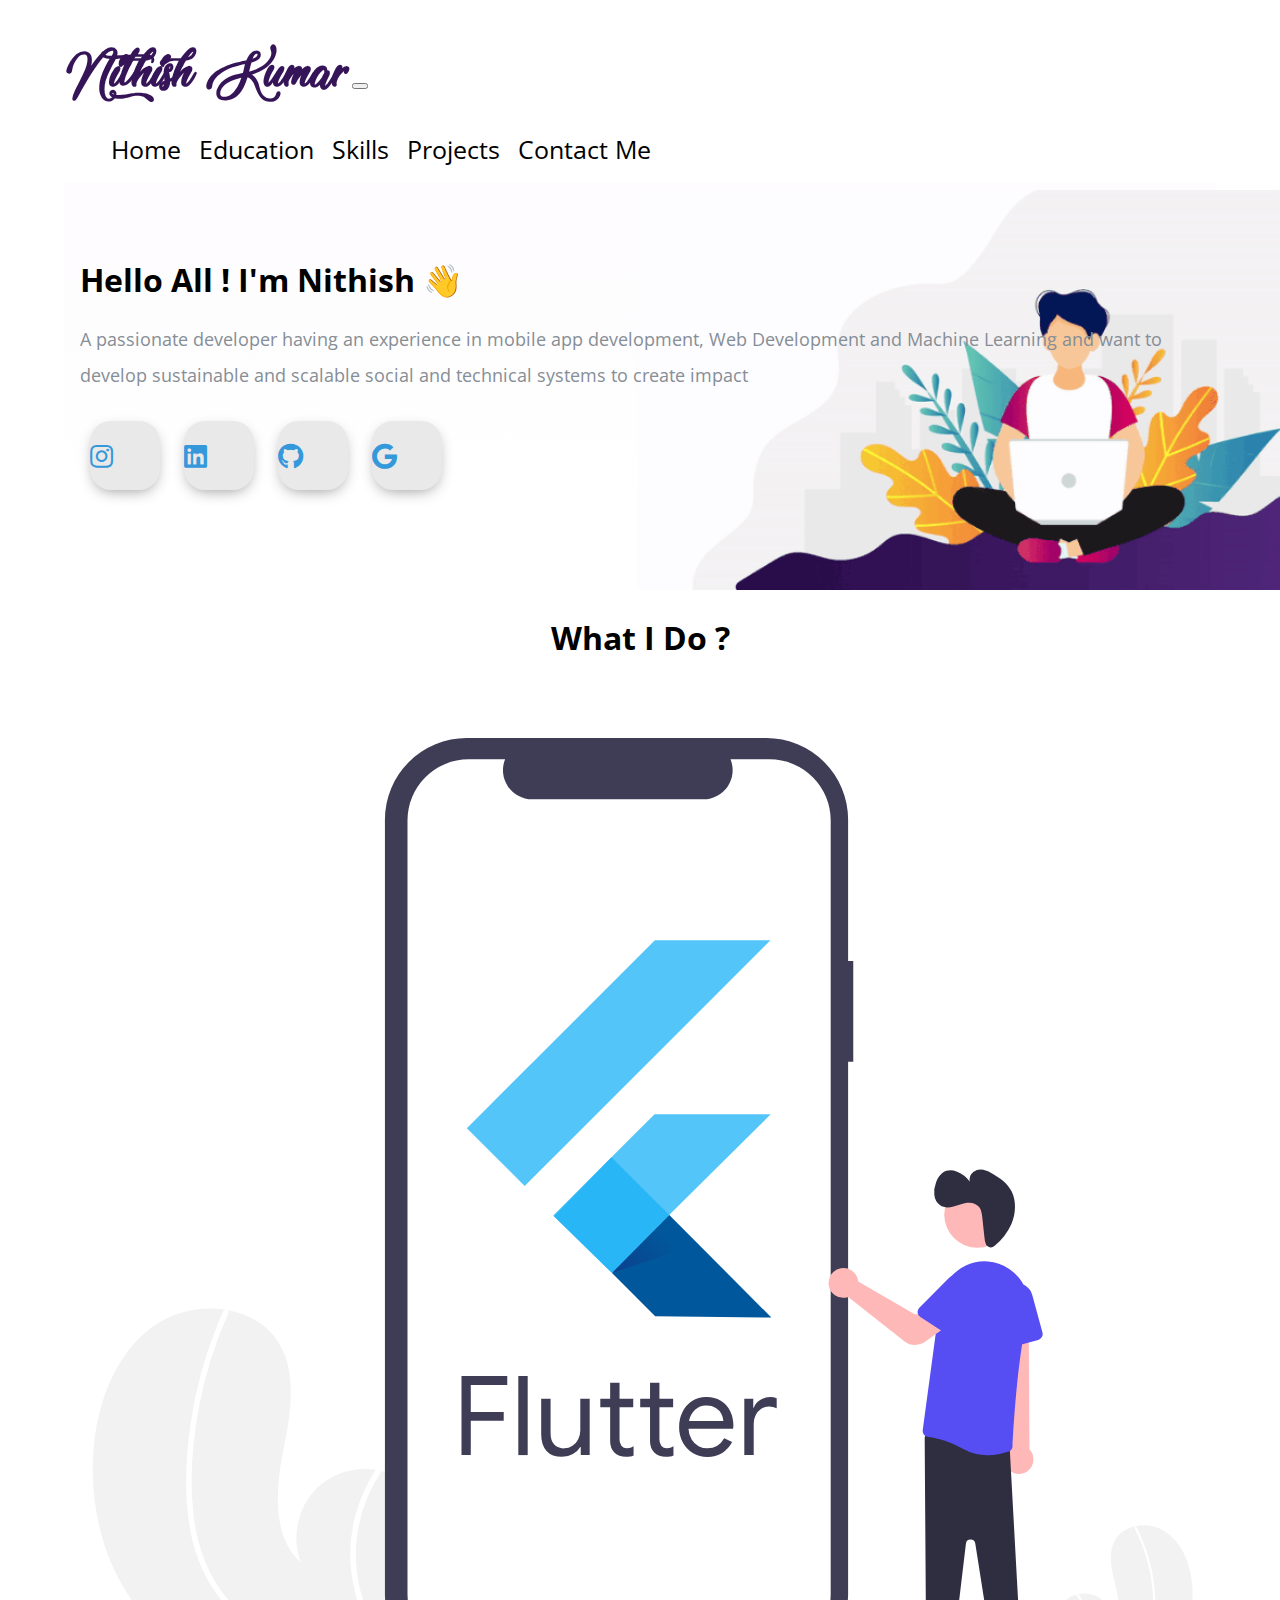
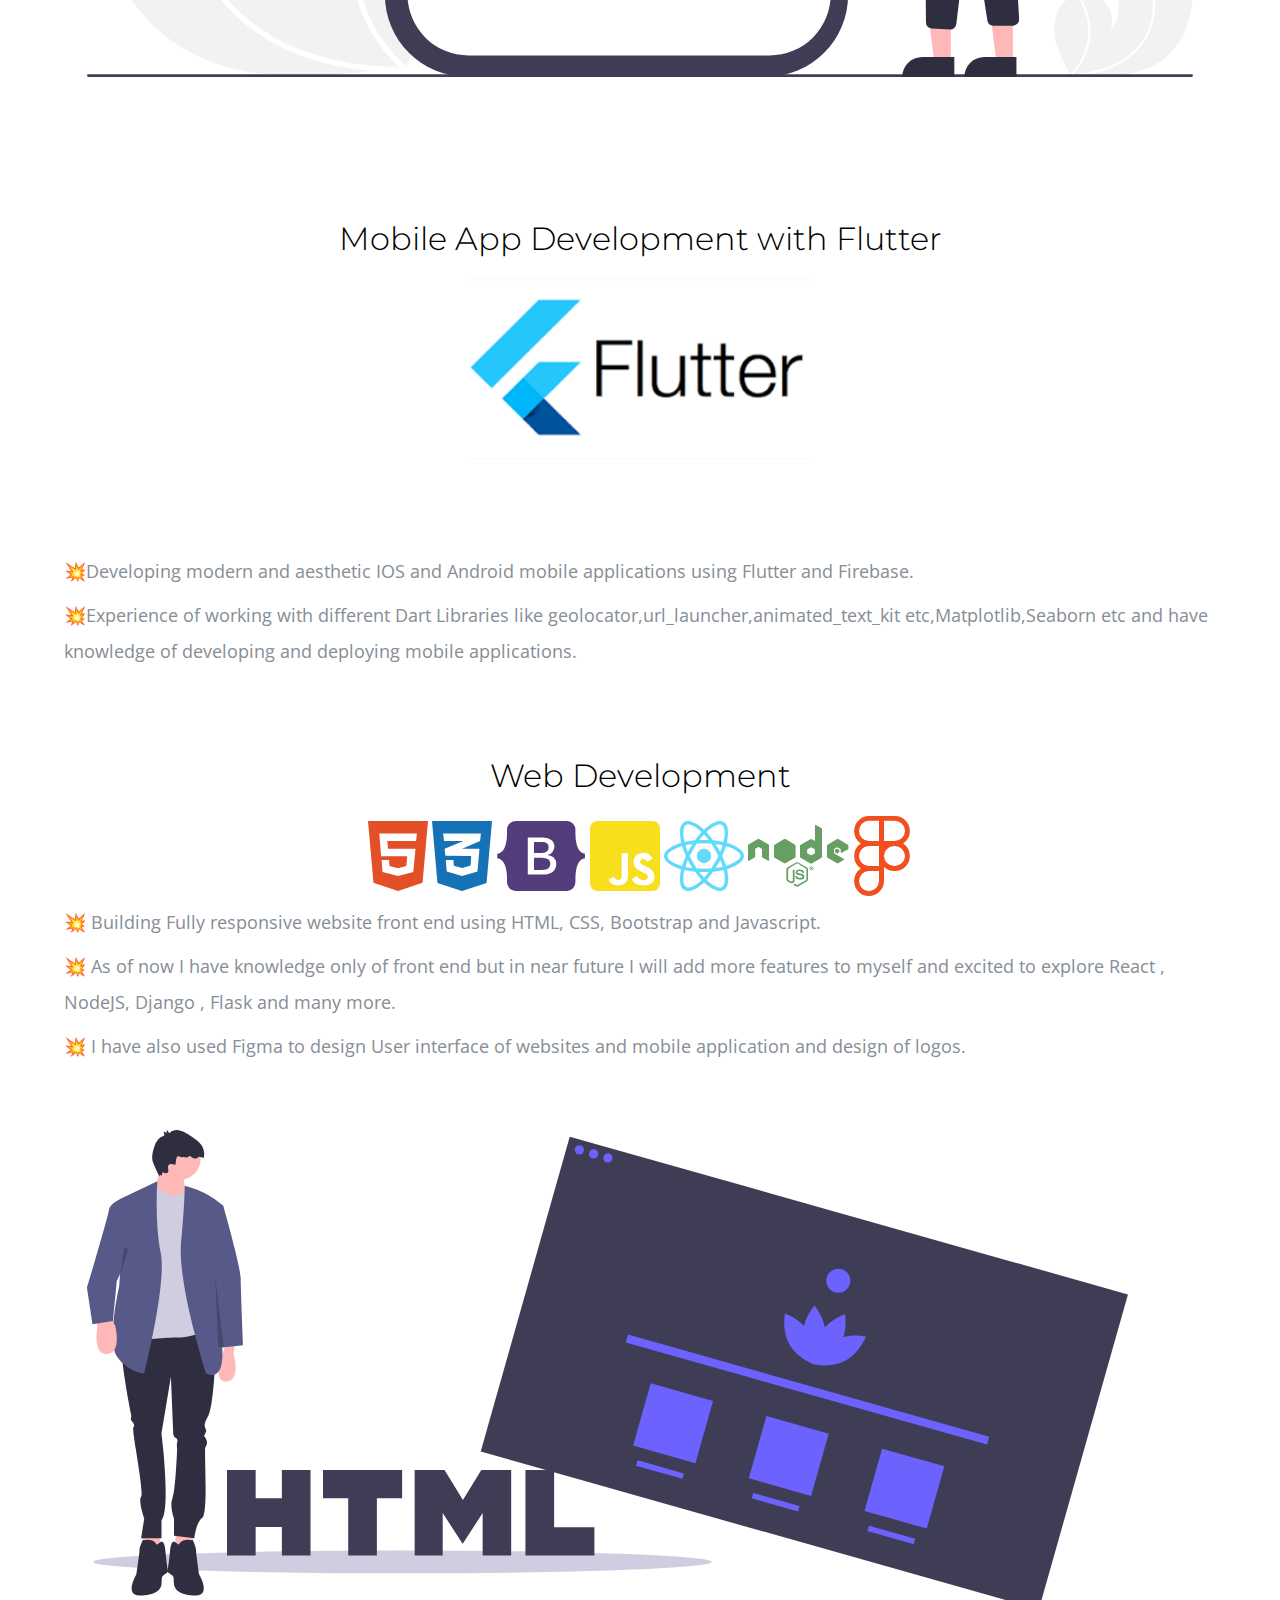
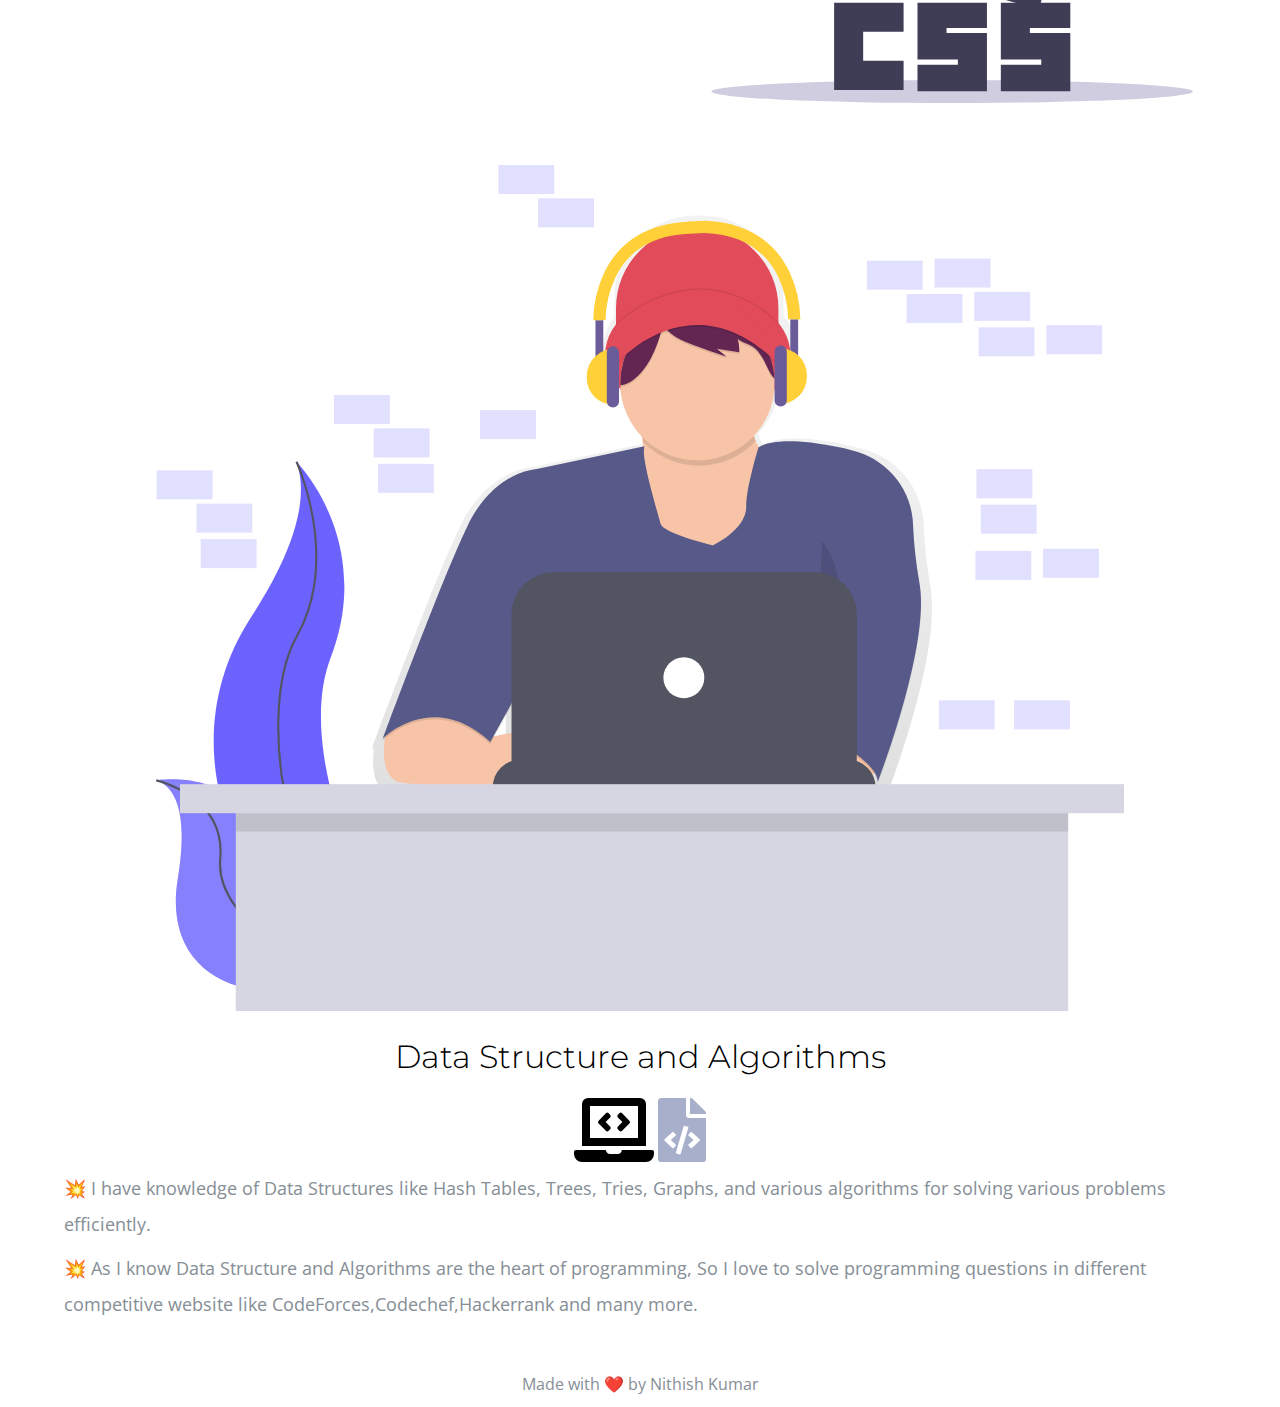
<file: index.html>
<!DOCTYPE html>
<html lang="en" dir="ltr">

<head>
  <meta charset="utf-8">
  <meta name="viewport" content="width=device-width,initial-scale=1">
  <title>Nithish's Portfolio</title>
  <link rel="icon" href="Image/engineer.ico">
  <link rel="stylesheet" href="https://stackpath.bootstrapcdn.com/bootstrap/4.5.0/css/bootstrap.min.css" integrity="sha384-9aIt2nRpC12Uk9gS9baDl411NQApFmC26EwAOH8WgZl5MYYxFfc+NcPb1dKGj7Sk" crossorigin="anonymous">
  <link rel="stylesheet" href="style.css">

  <link href="https://fonts.googleapis.com/css2?family=Arizonia&family=Montserrat:wght@400;800&display=swap" rel="stylesheet">
  <link href="https://fonts.googleapis.com/css2?family=Open+Sans:wght@700&display=swap" rel="stylesheet">
  <link rel="stylesheet" href="https://use.fontawesome.com/releases/v5.4.1/css/all.css" />
  <link rel="stylesheet" href="https://cdnjs.cloudflare.com/ajax/libs/font-awesome/5.13.1/css/all.min.css">
  <script src="https://code.jquery.com/jquery-3.5.1.slim.min.js" integrity="sha384-DfXdz2htPH0lsSSs5nCTpuj/zy4C+OGpamoFVy38MVBnE+IbbVYUew+OrCXaRkfj" crossorigin="anonymous"></script>
  <script src="https://cdn.jsdelivr.net/npm/popper.js@1.16.0/dist/umd/popper.min.js" integrity="sha384-Q6E9RHvbIyZFJoft+2mJbHaEWldlvI9IOYy5n3zV9zzTtmI3UksdQRVvoxMfooAo" crossorigin="anonymous"></script>
  <script src="https://stackpath.bootstrapcdn.com/bootstrap/4.5.0/js/bootstrap.min.js" integrity="sha384-OgVRvuATP1z7JjHLkuOU7Xw704+h835Lr+6QL9UvYjZE3Ipu6Tp75j7Bh/kR0JKI" crossorigin="anonymous"></script>
</head>
<body class="container-fluid body_section">
        <header>
              <nav class="navbar navbar-expand-lg navbar-light ">
                <a class="navbar-brand brand-name" href="#">Nithish Kumar</a>
                <button class="navbar-toggler" type="button" data-toggle="collapse" data-target="#navbarSupportedContent" aria-controls="navbarSupportedContent" aria-expanded="false" aria-label="Toggle navigation">
                  <span class="navbar-toggler-icon"></span>
                </button>

                <div class="collapse navbar-collapse" id="navbarSupportedContent">
                  <ul class="navbar-nav ml-auto">
                    <li class="nav-item">
                      <a class="nav-link headerachor" href="index.html">Home</a>
                    </li>
                    <li class="nav-item">
                      <a class="nav-link headerachor" href="Education.html">Education</a>
                    </li>
                    <li class="nav-item">
                      <a class="nav-link headerachor" href="skill.html">Skills</a>
                    </li>
                    <li class="nav-item">
                      <a class="nav-link headerachor" href="Project.html">Projects</a>
                    </li>
                    <li class="nav-item">
                      <a class="nav-link headerachor" href="contact.html">Contact Me</a>
                    </li>
                  </ul>
              </nav>
          </header>

          <section id = "Home">
              <div class="row column1">
                <div class="col-lg-6 col-md-6 first-image">
                    <img class = "boyimage" src="Image/20200630_162659.gif" alt="">
                </div>
                  <div class="col-lg-6 section-1">
                      <h1 class = "Hello">Hello All ! I'm Nithish <span class="wave">👋</span></h1>
                      <p>A passionate developer having an experience in mobile app development,
                          Web Development and Machine Learning and  want to develop sustainable and
                          scalable social and technical systems to create impact</p>
                          <div class=social_media_icon>
                            <a class="btn" href="https://www.instagram.com/nithish23_/" target=_blank>
                              <i class="fab fa-instagram"></i>
                            </a>
                            <a class="btn" href="https://www.linkedin.com/in/nithish-kumar2312/" target=_blank>
                              <i class="fab fa-linkedin" aria-hidden="true"></i>
                            </a>
                            <a class="btn" href="https://github.com/Nithish2312" target=_blank>
                              <i class="fab fa-github"></i>
                            </a>
                            <a class="btn" href="mailto:nithishkumar23123456@gmail.com" target=_blank>
                              <i class="fab fa-google"></i>
                            </a>
                          </div>
                  </div>
                  <div class="Image-boy col-lg-6"><img class="boy" src="Image/Boy-image.png" alt=""></div>
              </div>
          </section>


          <section id=Whatido>
            <h1>What I Do ?</h1>
              <div class = "row feature-1">
                  <div class="col-lg-6 col-md-6 Feature-first-image ">
                    <img class = "Feature-svg-image" src="Image/fluttercoding.svg" alt="">
                  </div>
                  <div class="col-lg-6 col-md-6">
                    <h1 class= "Feature-Heading" >Mobile App Development with Flutter</h1>
                    <ul class = "dev-icon">
                      <!-- <li><i class="fab fa-python fa-5x" style="color:#3776ab"></i></li> -->
                      <li><img class="numpy" src="Image/flutter-icon.png" alt=""></li>
                      <!-- <li><img class = "pandas" src="Image/firebase.png" alt=""></li> -->
                    </ul>
                    <div class = "Data-Analytic">
                      <p class ="Features-paragraph">
                         💥Developing modern and aesthetic IOS and Android mobile applications using Flutter and Firebase.</p>
                      <p  class ="Features-paragraph">
                         💥Experience of working with different Dart Libraries like geolocator,url_launcher,animated_text_kit etc,Matplotlib,Seaborn etc and have knowledge of
                        developing and deploying mobile applications.</p>
                    </div>
                </div>
              </div>
              <div class="row feature-2">
                <div class="col-lg-6 col-md-6 feature-web">
                  <h1 class="Feature-Heading">Web Development</h1>
                  <ul class = "dev-icon">
                    <li><i class="fab fa-html5 fa-5x" style="color:#e34f26"></i></li>
                    <li><i class="fab fa-css3-alt fa-5x" style="color:#1572b6"></i></li>
                    <li><i class="fab fa-bootstrap fa-5x" style="color:#543b79"></i></li>
                    <li><i class="fab fa-js-square fa-5x" style="color:#f7df1e"></i></li>
                    <li><i class="fab fa-react fa-5x" style="color:#61dafb"></i></li>
                    <li><i class="fab fa-node fa-5x" style="color:#679e63"></i></li>
                    <li><i class="fab fa-figma fa-5x" style="color:#f24e1e"></i></li>

                  </ul>
                  <div class = "Data-Analytic">
                    <p class ="Features-paragraph">
                       💥 Building Fully responsive website front end using HTML, CSS, Bootstrap and Javascript.</p>
                    <p  class ="Features-paragraph">
                       💥 As of now I have knowledge only of front end but in near future I will add more features to myself and excited to explore React , NodeJS, Django , Flask and many more.</p>
                      <p  class ="Features-paragraph">
                       💥 I have also used Figma to design User interface of websites and mobile application and design of logos.</p>
                      </div>
                </div>
                <div class="col-lg-6 col-md-6 Feature-second-image ">
                  <img class = "Feature-svg-image" src="Image/website.svg" alt="">
                </div>
              </div>
              <div class="row feature-3">
                <div class = "col-lg-6 col-md-6 Feature-third-image">
                    <img class = "Feature-svg-image-3" src="Image/Coding.svg" alt="">
                  </div>
                  <div class="col-lg-6 col-md-6 feature-coding">
                    <h1 class="Feature-Heading">Data Structure and Algorithms</h1>
                    <ul class = "dev-icon">
                     <li></li>
                     <li><i class="fas fa-laptop-code fa-4x"></i></li>

                     <li><i class="fas fa-file-code fa-4x" style="color: #a8afcb;"></i></li>
                    </ul>
                    <div class = "Data-Analytic">
                      <p class ="Features-paragraph">
                         💥 I have knowledge of Data Structures like Hash Tables, Trees, Tries, Graphs, and various algorithms for solving various problems efficiently.</p>
                      <p  class ="Features-paragraph">
                         💥 As I know Data Structure and Algorithms are the heart of programming, So I love to solve programming questions in different competitive website like CodeForces,Codechef,Hackerrank and many more.</p>
                        </div>
                  </div>
              </div>


          </section>
    <footer class=footer>Made with ❤️ by Nithish Kumar</footer>
</body>
</html>
</file>
<file: style.css>
body{
    font-family: 'Open Sans', sans-serif;
    margin: 0;
  }
.body_section{
    padding : 3% 5% 1%;
}

p{
  font-size: 18px;
}

  a{
    text-decoration: none;
  }

  @font-face{
    font-family: "Lovely Home";
    src:local('Lovely Home'), 
    url("Image/LovelyHome-9aBZ.ttf") format('truetype');

  }

.brand-name ,.navbar-light .navbar-brand{
      /* font-family: "Brush Script MT"; */
      /* margin-bottom: 3px; */
      font-family: "Lovely Home";
      font-size: 50px;
      font-weight: bold;
      color: #351458;
  }



  .headerachor {
    color: black;
    margin: 0 7px 0 7px;
    font-size: 25px;
  }

  .headerachor:hover {
    background-color: #f1f1f1;
  }

  /* Section 1 */
   .column1{
       background-image: linear-gradient(#fefcfe,#ffffff);
       padding : 8px 16px;
   }

  .section-1{
    margin-top: 6%;
    text-align: left;
    position: relative;
}
span.wave {
  animation-name: wave-animation;
  animation-duration: 2.5s;
  animation-iteration-count: infinite;
  transform-origin: 70% 70%;
  display: inline-block;
}

@keyframes wave-animation {
    0% { transform: rotate(  0.0deg) }
   10% { transform: rotate(-10.0deg) }
   20% { transform: rotate( 12.0deg) }
   30% { transform: rotate(-10.0deg) }
   40% { transform: rotate(  9.0deg) }
   50% { transform: rotate(  0.0deg) }
  100% { transform: rotate(  0.0deg) }
}

.first-image{
    position: absolute;
    right:0;
}
.boyimage{
  height: 400px;
}

@media only screen and (max-width : 1183px){
  .first-image{
    right:160px;
  }

}
.boy{
  width: 100%;
  height: 100%;
  animation: bounce 1.2s;
  animation-direction: alternate;
  animation-iteration-count: infinite;
}

@keyframes bounce{
  from{
      transform: translate3d(0,0,0);
  }
  to{
      transform: translate3d(0,20px,0);
  }
}

.Image-boy{
  text-align: center;
  align-items: center;
}

@media only screen and (min-width:951px){
  .Image-boy{
    display:none;
  }
}
  .Hello{
      margin-bottom: 20px;
  }
  p{
      line-height: 2;
      color: #868e96;
  }


  .btn {
    display: inline-block;
    width: 4.37rem;
    height: 4.37rem;
    background: #e9e9e9;
    padding: 0px 0px;
    margin: 10px;
    border-radius: 30%;
    box-shadow: 0 5px 15px -5px #00000070;
    color: #3498db;
    overflow: hidden;
    position: relative;
  }

  .btn i {
    line-height: 70px;
    font-size: 1.625rem;
    transition: 0.2s linear;
  }

  .btn:hover i {
    transform: scale(1.3);
    color: #f1f1f1;
  }

  .btn::before {
    content: "";
    position: absolute;
    width: 120%;
    height: 120%;
    background: #3498db;
    transform: rotate(45deg);
    left: -110%;
    top: 90%;
  }




  .btn:hover::before {
    animation: aaa 0.7s 1;
    top: -10%;
    left: -10%;
  }

  @media only screen and (max-width:470px){
    .btn{
      width: 2.5rem;
      height: 2.5rem;
      margin: 7px;
    }
    .btn i {
      line-height: 40px;
      font-size: 1em;
    }
  }

 #Whatido{
     text-align: center;
     padding-top: 7%;
 }

  /* Section 2 */
  .feature-1{
      padding-top: 5%;
      text-align: center;
      }
  .feature-2{
    padding-top: 5%;
    text-align: center;
}
  .feature-3{
  padding-top: 5%;
  padding-bottom: 20px;
  text-align: center;
  }

  .Feature-Heading{
      font-family: "Montserrat";
      font-weight: 300;
  }

  .Feature-first-image{
      padding : 0 2% 10%;
  }

  .Feature-second-image{
      padding : 5% 2% 0;
  }





  .Feature-svg-image{
      width: 100%;
      height:100%;
  }
  .Feature-svg-image-3{
    width: 84%;
    height: 84%;
  }




  .dev-icon{
      list-style: none;
      display: inline;
      padding: 0%;
  }


  .numpy{
    max-width: 100%;
    width : 30%;
    height: 30%;
    padding-bottom: 7%;
  }

  .pandas{
    max-width: 100%;
    max-height: 100%;
    width : 23%;
    height: 15%;
    padding-bottom: 7%;
    padding-left :0;
  }

  li{
    display: inline;
  }

  .Data-Analytic{
      text-align: left;
  }

  .Features-paragraph{
      margin-top : 8px;
      margin-bottom: 8px;
  }

  @media only screen and (max-width : 764px){
    .feature-2{
      display: flex;
      flex-direction: column;
    }
    .feature-web{
      order:2;
    }
      
      .brand-name ,.navbar-light .navbar-brand{
      /* font-family: "Brush Script MT"; */
      /* margin-bottom: 3px; */
      font-family: "Lovely Home";
      font-size: 40px;
      font-weight: bold;
      color: #351458;
  }
  }
  @media only screen and (max-width : 991px) and (min-width: 951px){
    .section-1{
      margin-top: auto;
      padding-right: 400px;
    }
  }
  @media only screen and (max-width : 950px){

    body,html{
      text-align: center;
      font-size: 16px;
      line-height: normal;
    }
    .Hello{
      margin-bottom: 10px;
    }
    h1{
      font-size: 25px;
    }
    p{
      font-size: 15px;
      line-height: normal;
    }
      .section-1{
          text-align: center;
      }
      .first-image{
          display: none;
      }

      .pandas{
        width: 23%;
        height: 15%;
      }
  }




footer{
  padding-top: 2%;
  color: #868e96;
  text-align: center;
}
</file>
